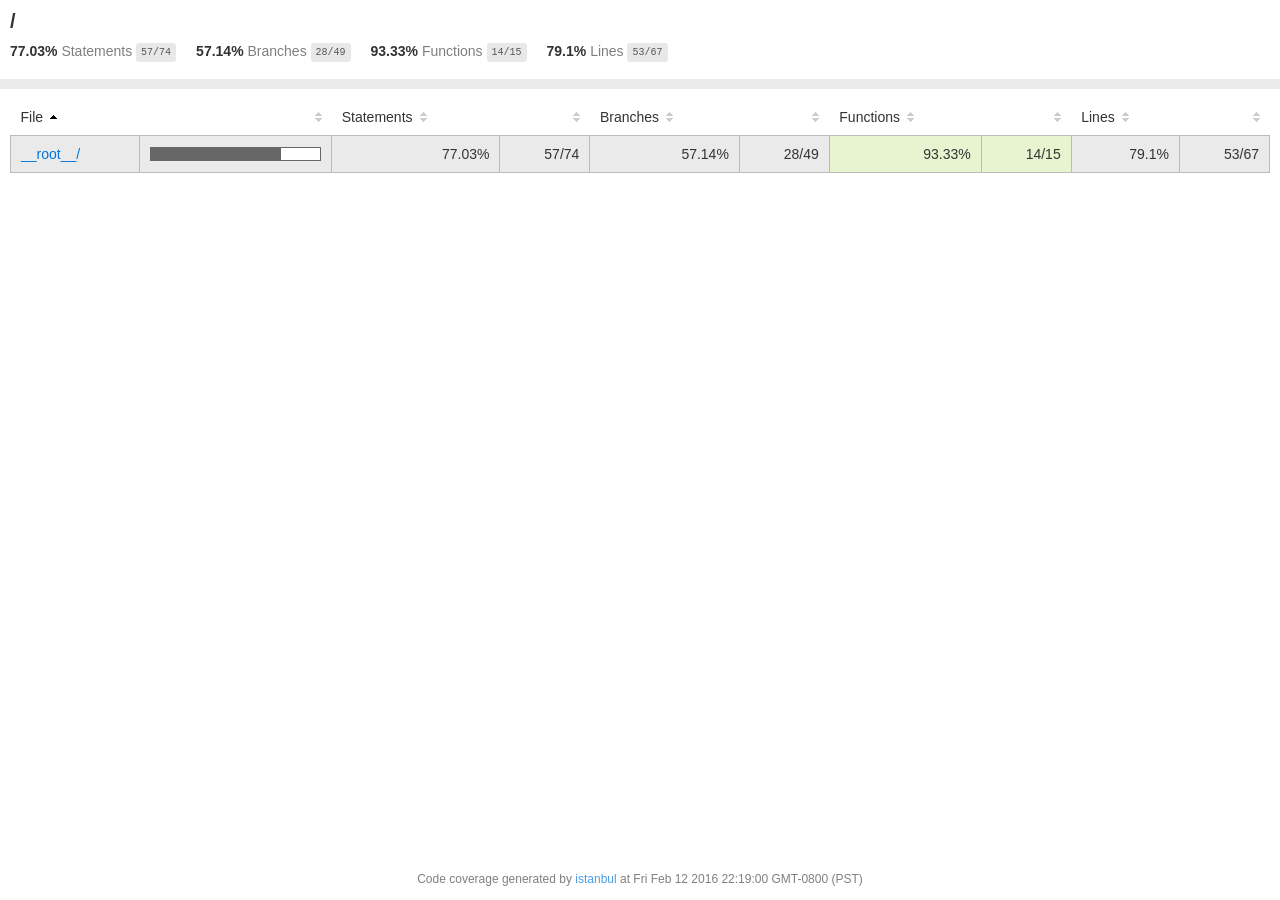
<file: API/NODE4/node_modules/mute-stream/coverage/lcov-report/index.html>
<!doctype html>
<html lang="en">
<head>
    <title>Code coverage report for All files</title>
    <meta charset="utf-8" />
    <link rel="stylesheet" href="prettify.css" />
    <link rel="stylesheet" href="base.css" />
    <meta name="viewport" content="width=device-width, initial-scale=1">
    <style type='text/css'>
        .coverage-summary .sorter {
            background-image: url(sort-arrow-sprite.png);
        }
    </style>
</head>
<body>
<div class='wrapper'>
  <div class='pad1'>
    <h1>
      /
    </h1>
    <div class='clearfix'>
      <div class='fl pad1y space-right2'>
        <span class="strong">77.03% </span>
        <span class="quiet">Statements</span>
        <span class='fraction'>57/74</span>
      </div>
      <div class='fl pad1y space-right2'>
        <span class="strong">57.14% </span>
        <span class="quiet">Branches</span>
        <span class='fraction'>28/49</span>
      </div>
      <div class='fl pad1y space-right2'>
        <span class="strong">93.33% </span>
        <span class="quiet">Functions</span>
        <span class='fraction'>14/15</span>
      </div>
      <div class='fl pad1y space-right2'>
        <span class="strong">79.1% </span>
        <span class="quiet">Lines</span>
        <span class='fraction'>53/67</span>
      </div>
    </div>
  </div>
  <div class='status-line medium'></div>
<div class="pad1">
<table class="coverage-summary">
<thead>
<tr>
   <th data-col="file" data-fmt="html" data-html="true" class="file">File</th>
   <th data-col="pic" data-type="number" data-fmt="html" data-html="true" class="pic"></th>
   <th data-col="statements" data-type="number" data-fmt="pct" class="pct">Statements</th>
   <th data-col="statements_raw" data-type="number" data-fmt="html" class="abs"></th>
   <th data-col="branches" data-type="number" data-fmt="pct" class="pct">Branches</th>
   <th data-col="branches_raw" data-type="number" data-fmt="html" class="abs"></th>
   <th data-col="functions" data-type="number" data-fmt="pct" class="pct">Functions</th>
   <th data-col="functions_raw" data-type="number" data-fmt="html" class="abs"></th>
   <th data-col="lines" data-type="number" data-fmt="pct" class="pct">Lines</th>
   <th data-col="lines_raw" data-type="number" data-fmt="html" class="abs"></th>
</tr>
</thead>
<tbody><tr>
	<td class="file medium" data-value="__root__/"><a href="__root__/index.html">__root__/</a></td>
	<td data-value="77.03" class="pic medium"><div class="chart"><div class="cover-fill" style="width: 77%;"></div><div class="cover-empty" style="width:23%;"></div></div></td>
	<td data-value="77.03" class="pct medium">77.03%</td>
	<td data-value="74" class="abs medium">57/74</td>
	<td data-value="57.14" class="pct medium">57.14%</td>
	<td data-value="49" class="abs medium">28/49</td>
	<td data-value="93.33" class="pct high">93.33%</td>
	<td data-value="15" class="abs high">14/15</td>
	<td data-value="79.1" class="pct medium">79.1%</td>
	<td data-value="67" class="abs medium">53/67</td>
	</tr>

</tbody>
</table>
</div><div class='push'></div><!-- for sticky footer -->
</div><!-- /wrapper -->
<div class='footer quiet pad2 space-top1 center small'>
  Code coverage
  generated by <a href="http://istanbul-js.org/" target="_blank">istanbul</a> at Fri Feb 12 2016 22:19:00 GMT-0800 (PST)
</div>
</div>
<script src="prettify.js"></script>
<script>
window.onload = function () {
        if (typeof prettyPrint === 'function') {
            prettyPrint();
        }
};
</script>
<script src="sorter.js"></script>
</body>
</html>
</file>
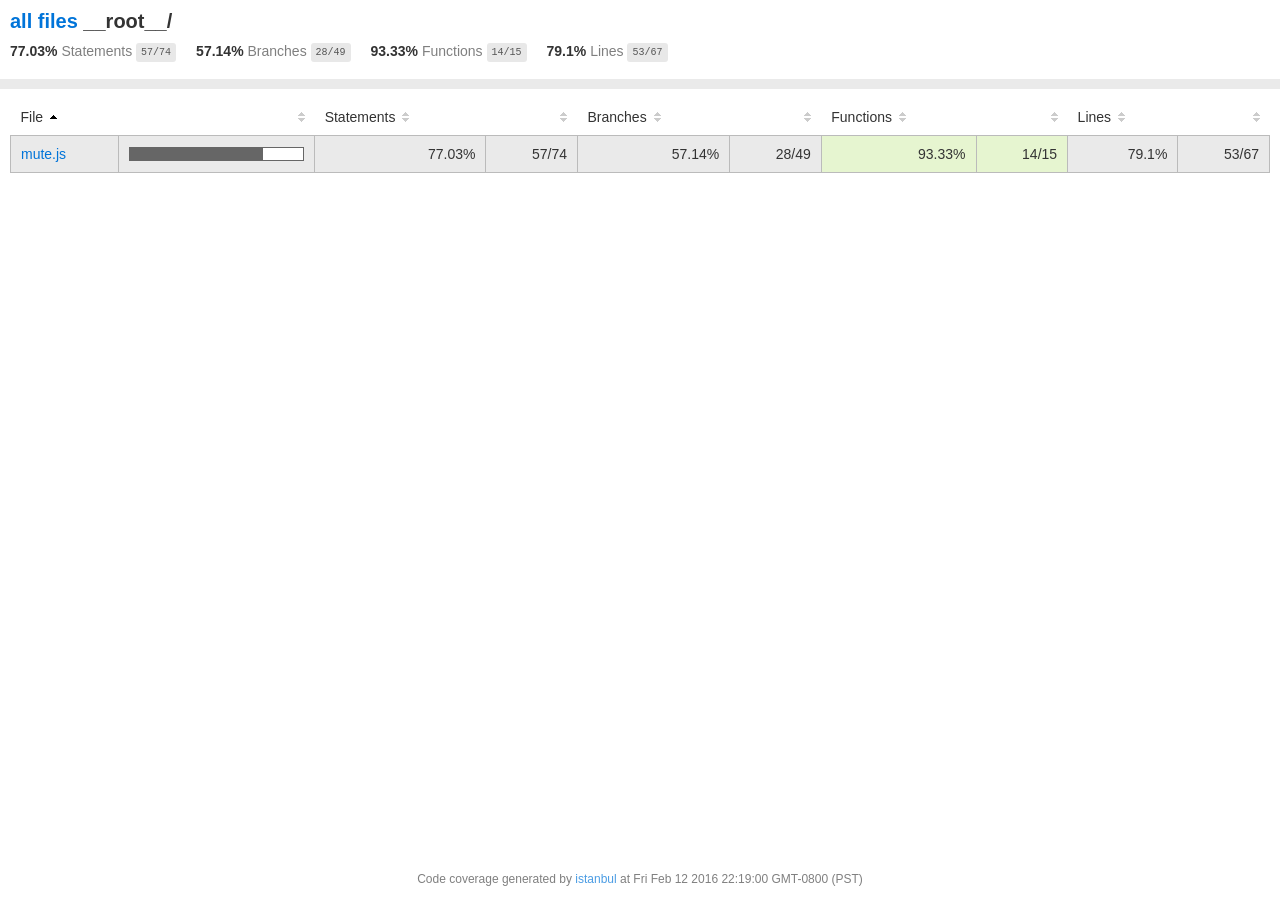
<file: API/NODE4/node_modules/mute-stream/coverage/lcov-report/__root__/index.html>
<!doctype html>
<html lang="en">
<head>
    <title>Code coverage report for __root__/</title>
    <meta charset="utf-8" />
    <link rel="stylesheet" href="../prettify.css" />
    <link rel="stylesheet" href="../base.css" />
    <meta name="viewport" content="width=device-width, initial-scale=1">
    <style type='text/css'>
        .coverage-summary .sorter {
            background-image: url(../sort-arrow-sprite.png);
        }
    </style>
</head>
<body>
<div class='wrapper'>
  <div class='pad1'>
    <h1>
      <a href="../index.html">all files</a> __root__/
    </h1>
    <div class='clearfix'>
      <div class='fl pad1y space-right2'>
        <span class="strong">77.03% </span>
        <span class="quiet">Statements</span>
        <span class='fraction'>57/74</span>
      </div>
      <div class='fl pad1y space-right2'>
        <span class="strong">57.14% </span>
        <span class="quiet">Branches</span>
        <span class='fraction'>28/49</span>
      </div>
      <div class='fl pad1y space-right2'>
        <span class="strong">93.33% </span>
        <span class="quiet">Functions</span>
        <span class='fraction'>14/15</span>
      </div>
      <div class='fl pad1y space-right2'>
        <span class="strong">79.1% </span>
        <span class="quiet">Lines</span>
        <span class='fraction'>53/67</span>
      </div>
    </div>
  </div>
  <div class='status-line medium'></div>
<div class="pad1">
<table class="coverage-summary">
<thead>
<tr>
   <th data-col="file" data-fmt="html" data-html="true" class="file">File</th>
   <th data-col="pic" data-type="number" data-fmt="html" data-html="true" class="pic"></th>
   <th data-col="statements" data-type="number" data-fmt="pct" class="pct">Statements</th>
   <th data-col="statements_raw" data-type="number" data-fmt="html" class="abs"></th>
   <th data-col="branches" data-type="number" data-fmt="pct" class="pct">Branches</th>
   <th data-col="branches_raw" data-type="number" data-fmt="html" class="abs"></th>
   <th data-col="functions" data-type="number" data-fmt="pct" class="pct">Functions</th>
   <th data-col="functions_raw" data-type="number" data-fmt="html" class="abs"></th>
   <th data-col="lines" data-type="number" data-fmt="pct" class="pct">Lines</th>
   <th data-col="lines_raw" data-type="number" data-fmt="html" class="abs"></th>
</tr>
</thead>
<tbody><tr>
	<td class="file medium" data-value="mute.js"><a href="mute.js.html">mute.js</a></td>
	<td data-value="77.03" class="pic medium"><div class="chart"><div class="cover-fill" style="width: 77%;"></div><div class="cover-empty" style="width:23%;"></div></div></td>
	<td data-value="77.03" class="pct medium">77.03%</td>
	<td data-value="74" class="abs medium">57/74</td>
	<td data-value="57.14" class="pct medium">57.14%</td>
	<td data-value="49" class="abs medium">28/49</td>
	<td data-value="93.33" class="pct high">93.33%</td>
	<td data-value="15" class="abs high">14/15</td>
	<td data-value="79.1" class="pct medium">79.1%</td>
	<td data-value="67" class="abs medium">53/67</td>
	</tr>

</tbody>
</table>
</div><div class='push'></div><!-- for sticky footer -->
</div><!-- /wrapper -->
<div class='footer quiet pad2 space-top1 center small'>
  Code coverage
  generated by <a href="http://istanbul-js.org/" target="_blank">istanbul</a> at Fri Feb 12 2016 22:19:00 GMT-0800 (PST)
</div>
</div>
<script src="../prettify.js"></script>
<script>
window.onload = function () {
        if (typeof prettyPrint === 'function') {
            prettyPrint();
        }
};
</script>
<script src="../sorter.js"></script>
</body>
</html>
</file>
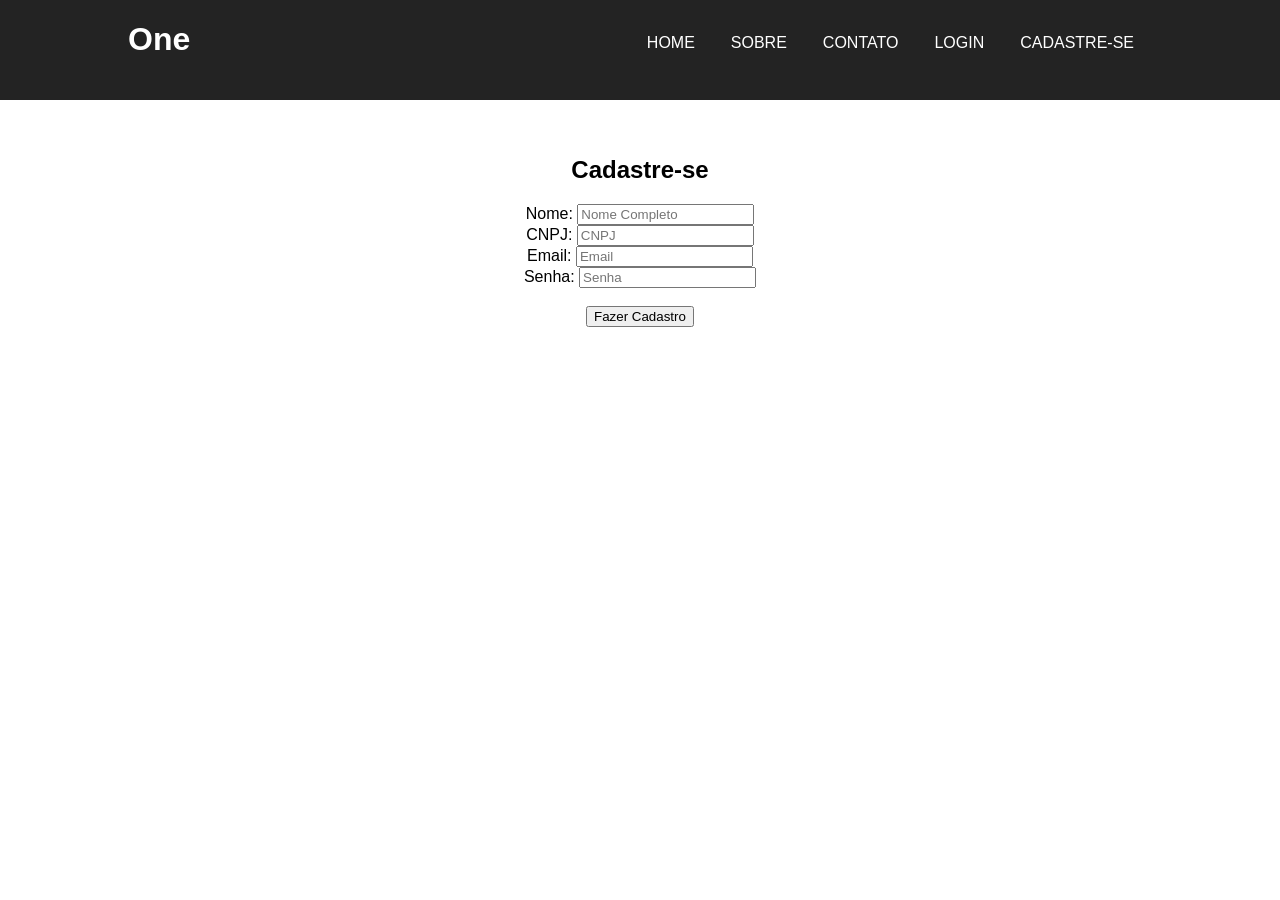
<file: Cadastro.html>
<!DOCTYPE html>
<html lang="pt">

<head>
    <meta charset="UTF-8">
    <meta name="viewport" content="width=device-width, initial-scale=1.0">
    <title>Cadastre-se</title>
    <link rel="stylesheet" href="Style.css">
</head>

<body>
    
<div class="navbar">
    <div class="container">
        <h1> One </h1>
        <ul> 
            <li>Home</li>
            <li>sobre</li>
            <li>contato</li>
            <li>login</li>
            <li>Cadastre-se</li>
        </ul>
    </div>
</div>

<br><br>
<center>

        <h2> Cadastre-se </h2>
    
        Nome: <input id="in_nome" placeholder="Nome Completo">  <br>
        CNPJ: <input id="in_cnpj" placeholder="CNPJ" type="number"> <br>
        Email: <input id="in_email" placeholder="Email">  <br>          
        Senha: <input id="in_senha" placeholder="Senha" type="password"><br>
        <br>

    <button onclick="Cadastro()">
        Fazer Cadastro
    </button>     
    
    
</center>
</body>    
</html>
</file>
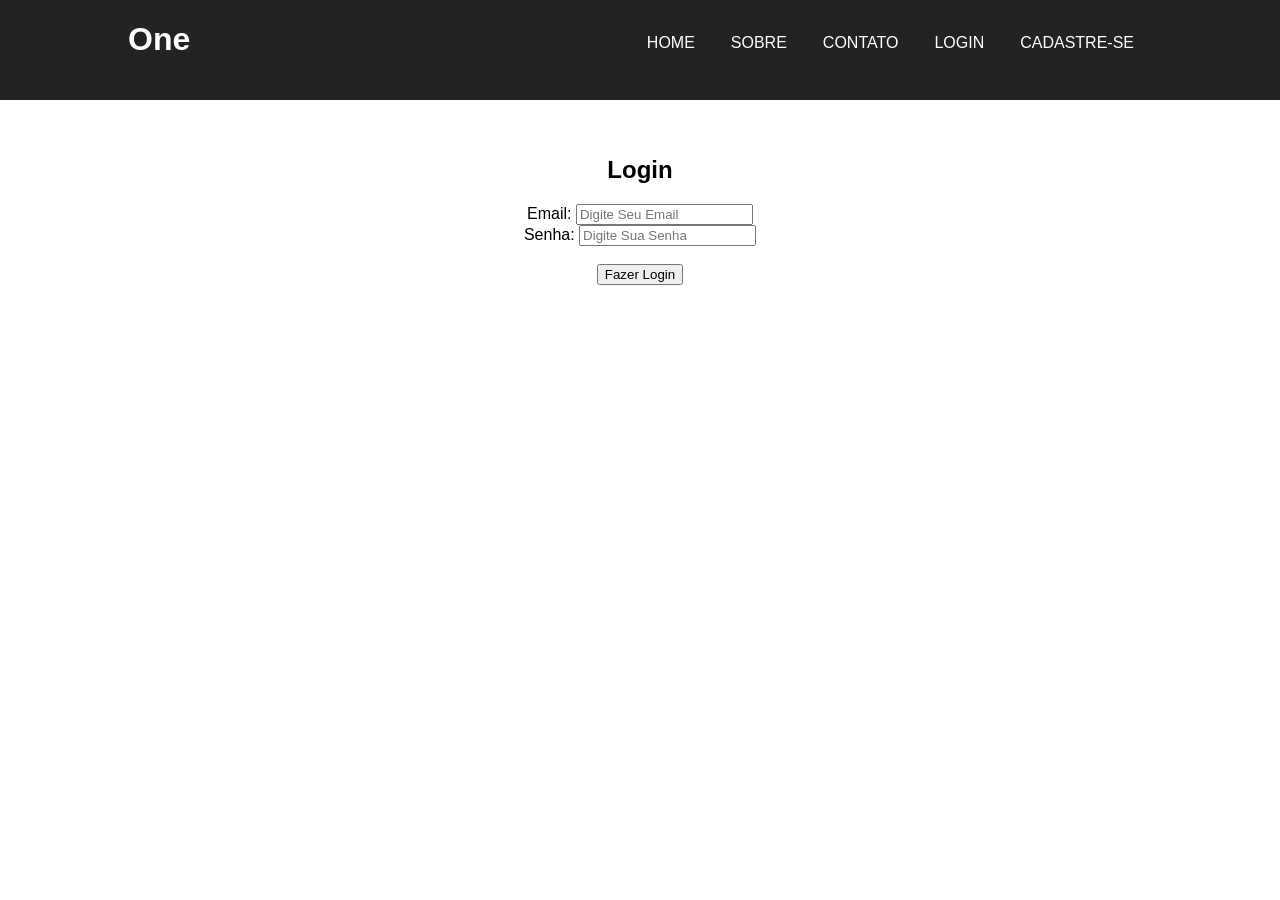
<file: Login.html>
<!DOCTYPE html>
<html lang="pt">

<head>
    <meta charset="UTF-8">
    <meta name="viewport" content="width=device-width, initial-scale=1.0">
    <title>Login</title>
    <link rel="stylesheet" href="Style.css">
</head>

<body>
    
<div class="navbar">
    <div class="container">
        <h1> One </h1>
        <ul> 
            <li>Home</li>
            <li>sobre</li>
            <li>contato</li>
            <li>login</li>
            <li>Cadastre-se</li>
        </ul>
    </div>
</div>

<br><br>
<center>

        <h2> Login </h2>
    
        Email: <input id="in_email" placeholder="Digite Seu Email"> <br>    
        Senha: <input id="in_senha" placeholder="Digite Sua Senha" type="password"> <br>
        <br>

    <button onclick="Login()">
        Fazer Login
    </button>     
    

</center>
</body>    
</html>
</file>
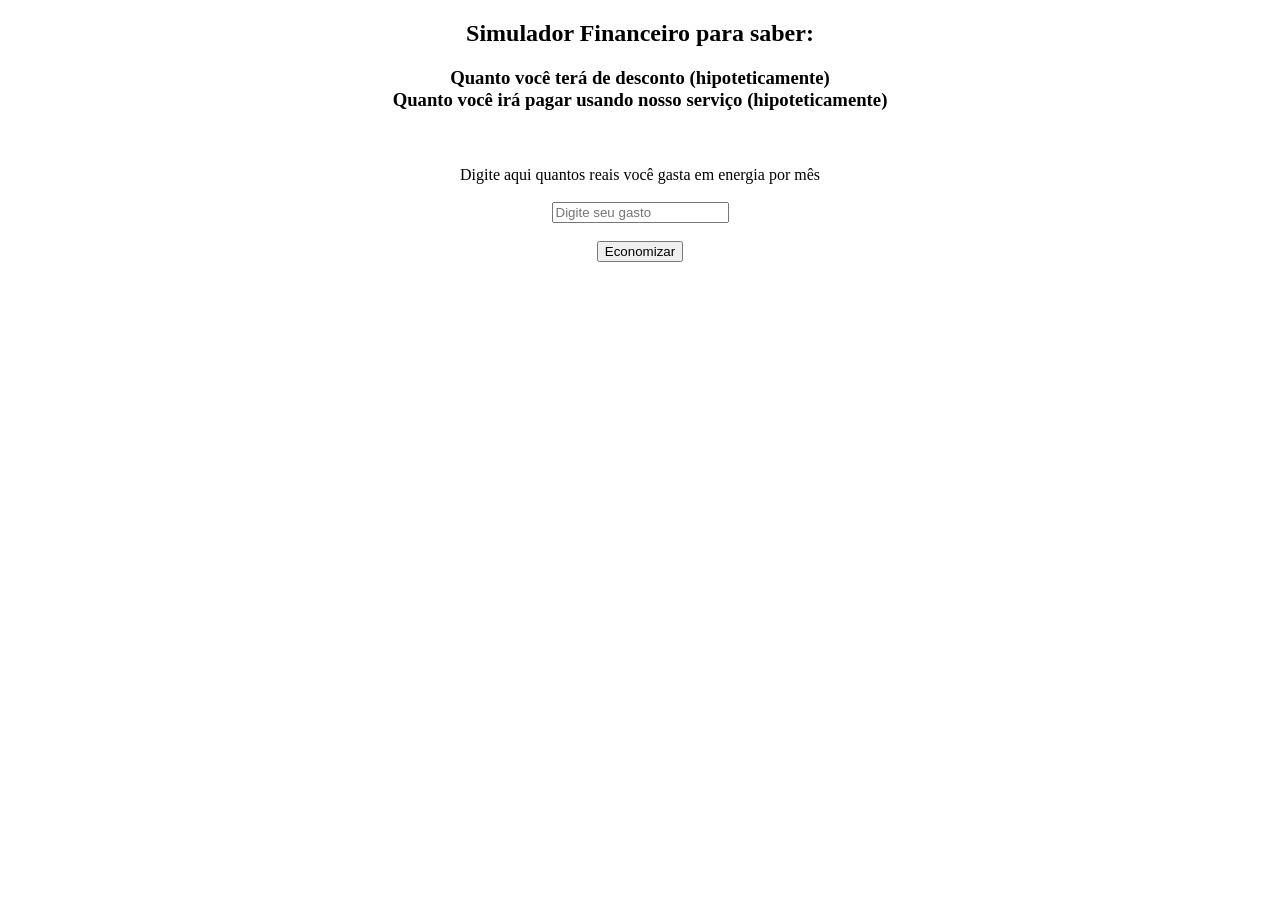
<file: simulador financeiro.html>
<!DOCTYPE html>
<html lang="en">
<head>
    <meta charset="UTF-8">
    <meta name="viewport" content="width=device-width, initial-scale=1.0">
    <title>Simulador Financeiro</title>
</head>
<body>
<center>
    <h2>Simulador Financeiro para saber:</h2> 
    <h3>Quanto você terá de desconto (hipoteticamente)<br>
        Quanto você irá pagar usando nosso serviço (hipoteticamente)</h3> 
       
<br>
<br>
    Digite aqui quantos reais você gasta em energia por mês 
<br>
<br>
    <input id="reais" placeholder="Digite seu gasto">
<br>
<br>
    <button id="conversao" onclick="conversao()">Economizar</button>
    <span id="resultado"></span> 
</center>  
 
</body>
</html>

<script>

function conversao(){
var conversao = reais.value * 0.40;
var conversao2 = reais.value - conversao;
resultado.innerHTML  = `<h1>Você terá um desconto de R$ ${conversao} , e irá pagar R$ ${conversao2}</h1> 
<br> <br>
(valor hipotetico do desconto é de 40%) `

}



</script>
</file>
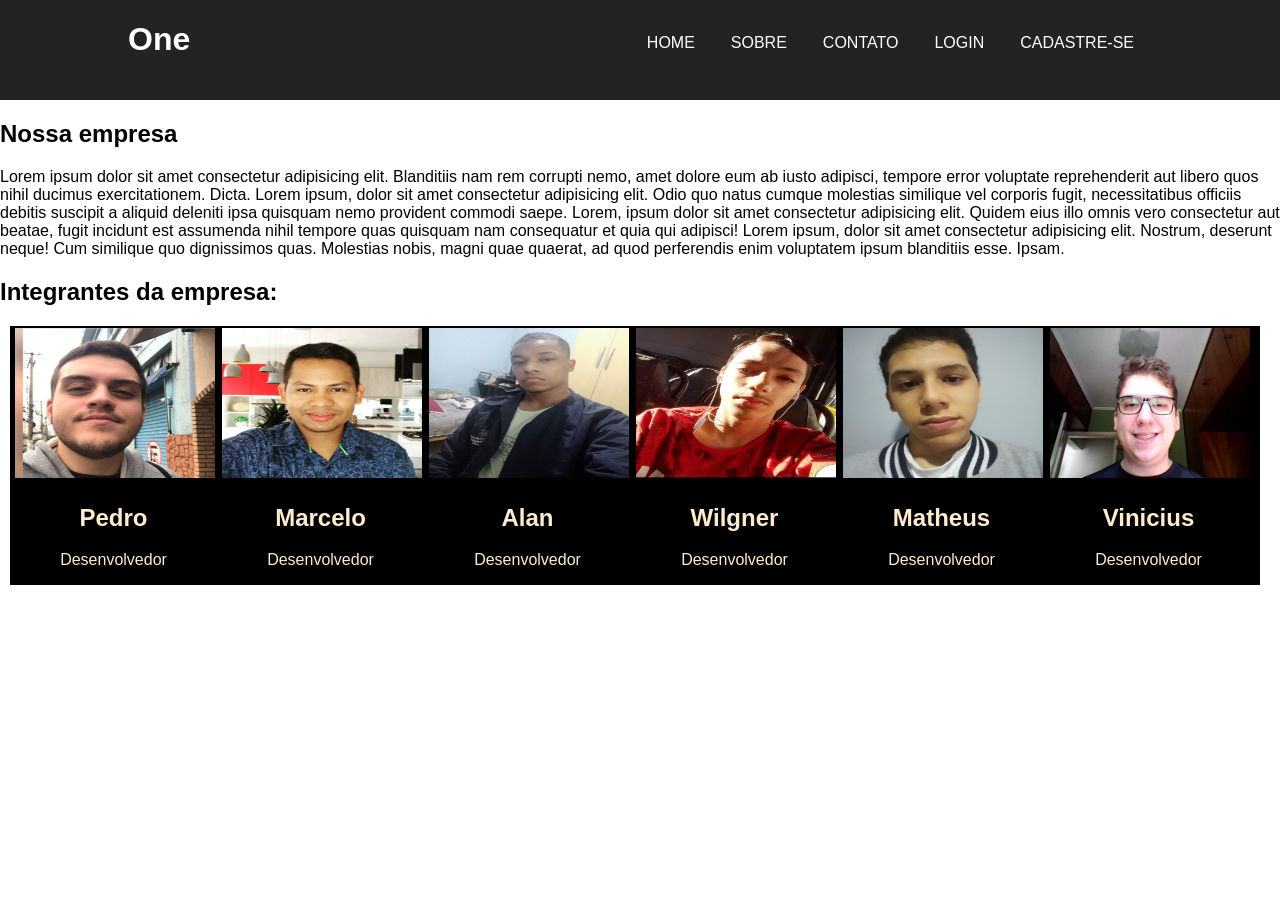
<file: Site institucional/Sobre.html>
<!DOCTYPE html>
<html lang="pt">

<head>
    <meta charset="UTF-8">
    <meta name="viewport" content="width=device-width, initial-scale=1.0">
    <title>Sobre</title>
    <link rel="stylesheet" href="Style.css">
</head>

<body>

    <div class="navbar">
        <div class="container">
            <h1> One </h1>
            <ul>
                <li>Home</li>
                <li>sobre</li>
                <li>contato</li>
                <li>login</li>
                <li>Cadastre-se</li>
            </ul>

        </div>
    </div>

    <h2>Nossa empresa</h2>

    <p>Lorem ipsum dolor sit amet consectetur adipisicing elit. Blanditiis nam rem corrupti nemo, amet dolore eum ab
        iusto adipisci, tempore error voluptate reprehenderit aut libero quos nihil ducimus exercitationem. Dicta.
        Lorem ipsum, dolor sit amet consectetur adipisicing elit. Odio quo natus cumque molestias similique vel corporis
        fugit, necessitatibus officiis debitis suscipit a aliquid deleniti ipsa quisquam nemo provident commodi saepe.
        Lorem, ipsum dolor sit amet consectetur adipisicing elit. Quidem eius illo omnis vero consectetur aut beatae,
        fugit incidunt est assumenda nihil tempore quas quisquam nam consequatur et quia qui adipisci!
        Lorem ipsum, dolor sit amet consectetur adipisicing elit. Nostrum, deserunt neque! Cum similique quo dignissimos
        quas. Molestias nobis, magni quae quaerat, ad quod perferendis enim voluptatem ipsum blanditiis esse. Ipsam.
    </p>

    <h2>Integrantes da empresa:</h2>

    <div class="integrantes" style="background: black;width: 1250px; float: left;">
        <div style="float: left;">
            <img src="pedro.jpg" alt="" style="width: 200px; height: 150px; ">
            <center>
                <h2 style="color: blanchedalmond;">Pedro</h2>
                <p style="color: blanchedalmond;">Desenvolvedor</p>
            </center>
        </div>
        <div class="image" style="float: left;">
            <img src="marcelo.jpg" alt="" style="width: 200px; height: 150px;">
            <center>
                <h2 style="color: blanchedalmond;">Marcelo</h2>
                <p style="color: blanchedalmond;">Desenvolvedor</p>
            </center>
        </div>
        <div style="float: left;">
            <img src="alan.jpg" alt="" style="width: 200px; height: 150px;">
            <center>
                <h2 style="color: blanchedalmond;">Alan</h2>
                <p style="color: blanchedalmond;">Desenvolvedor</p>
            </center>
        </div>
        <div style="float: left;">
            <img src="wilgner.jpg" alt="" style="width: 200px; height:150px ;">
            <center>
                <h2 style="color: blanchedalmond;">Wilgner</h2>
                <p style="color: blanchedalmond;">Desenvolvedor</p>
            </center>
        </div>
        <div style="float: left;">
            <img src="matheus.jpg" alt="" style="width: 200px; height: 150px;">
            <center>
                <h2 style="color: blanchedalmond;">Matheus</h2>
                <p style="color: blanchedalmond;">Desenvolvedor</p>
            </center>
        </div>
        <div style="float: left;">
            <img src="vinicius.jpg" alt="" style="width: 200px; height: 150px;">
            <center>

                <h2 style="color: blanchedalmond;">Vinicius</h2>
                <p style="color: blanchedalmond;">Desenvolvedor</p>
            </center>
        </div>



    </div>










</body>

</html>
</file>
<file: API/NODE4/node_modules/mute-stream/coverage/lcov-report/prettify.css>
.pln{color:#000}@media screen{.str{color:#080}.kwd{color:#008}.com{color:#800}.typ{color:#606}.lit{color:#066}.pun,.opn,.clo{color:#660}.tag{color:#008}.atn{color:#606}.atv{color:#080}.dec,.var{color:#606}.fun{color:red}}@media print,projection{.str{color:#060}.kwd{color:#006;font-weight:bold}.com{color:#600;font-style:italic}.typ{color:#404;font-weight:bold}.lit{color:#044}.pun,.opn,.clo{color:#440}.tag{color:#006;font-weight:bold}.atn{color:#404}.atv{color:#060}}pre.prettyprint{padding:2px;border:1px solid #888}ol.linenums{margin-top:0;margin-bottom:0}li.L0,li.L1,li.L2,li.L3,li.L5,li.L6,li.L7,li.L8{list-style-type:none}li.L1,li.L3,li.L5,li.L7,li.L9{background:#eee}
</file>
<file: API/NODE4/node_modules/mute-stream/coverage/lcov-report/base.css>
body, html {
  margin:0; padding: 0;
  height: 100%;
}
body {
    font-family: Helvetica Neue, Helvetica, Arial;
    font-size: 14px;
    color:#333;
}
.small { font-size: 12px;; }
*, *:after, *:before {
  -webkit-box-sizing:border-box;
     -moz-box-sizing:border-box;
          box-sizing:border-box;
  }
h1 { font-size: 20px; margin: 0;}
h2 { font-size: 14px; }
pre {
    font: 12px/1.4 Consolas, "Liberation Mono", Menlo, Courier, monospace;
    margin: 0;
    padding: 0;
    -moz-tab-size: 2;
    -o-tab-size:  2;
    tab-size: 2;
}
a { color:#0074D9; text-decoration:none; }
a:hover { text-decoration:underline; }
.strong { font-weight: bold; }
.space-top1 { padding: 10px 0 0 0; }
.pad2y { padding: 20px 0; }
.pad1y { padding: 10px 0; }
.pad2x { padding: 0 20px; }
.pad2 { padding: 20px; }
.pad1 { padding: 10px; }
.space-left2 { padding-left:55px; }
.space-right2 { padding-right:20px; }
.center { text-align:center; }
.clearfix { display:block; }
.clearfix:after {
  content:'';
  display:block;
  height:0;
  clear:both;
  visibility:hidden;
  }
.fl { float: left; }
@media only screen and (max-width:640px) {
  .col3 { width:100%; max-width:100%; }
  .hide-mobile { display:none!important; }
}

.quiet {
  color: #7f7f7f;
  color: rgba(0,0,0,0.5);
}
.quiet a { opacity: 0.7; }

.fraction {
  font-family: Consolas, 'Liberation Mono', Menlo, Courier, monospace;
  font-size: 10px;
  color: #555;
  background: #E8E8E8;
  padding: 4px 5px;
  border-radius: 3px;
  vertical-align: middle;
}

div.path a:link, div.path a:visited { color: #333; }
table.coverage {
  border-collapse: collapse;
  margin: 10px 0 0 0;
  padding: 0;
}

table.coverage td {
  margin: 0;
  padding: 0;
  vertical-align: top;
}
table.coverage td.line-count {
    text-align: right;
    padding: 0 5px 0 20px;
}
table.coverage td.line-coverage {
    text-align: right;
    padding-right: 10px;
    min-width:20px;
}

table.coverage td span.cline-any {
    display: inline-block;
    padding: 0 5px;
    width: 100%;
}
.missing-if-branch {
    display: inline-block;
    margin-right: 5px;
    border-radius: 3px;
    position: relative;
    padding: 0 4px;
    background: #333;
    color: yellow;
}

.skip-if-branch {
    display: none;
    margin-right: 10px;
    position: relative;
    padding: 0 4px;
    background: #ccc;
    color: white;
}
.missing-if-branch .typ, .skip-if-branch .typ {
    color: inherit !important;
}
.coverage-summary {
  border-collapse: collapse;
  width: 100%;
}
.coverage-summary tr { border-bottom: 1px solid #bbb; }
.keyline-all { border: 1px solid #ddd; }
.coverage-summary td, .coverage-summary th { padding: 10px; }
.coverage-summary tbody { border: 1px solid #bbb; }
.coverage-summary td { border-right: 1px solid #bbb; }
.coverage-summary td:last-child { border-right: none; }
.coverage-summary th {
  text-align: left;
  font-weight: normal;
  white-space: nowrap;
}
.coverage-summary th.file { border-right: none !important; }
.coverage-summary th.pct { }
.coverage-summary th.pic,
.coverage-summary th.abs,
.coverage-summary td.pct,
.coverage-summary td.abs { text-align: right; }
.coverage-summary td.file { white-space: nowrap;  }
.coverage-summary td.pic { min-width: 120px !important;  }
.coverage-summary tfoot td { }

.coverage-summary .sorter {
    height: 10px;
    width: 7px;
    display: inline-block;
    margin-left: 0.5em;
    background: url(sort-arrow-sprite.png) no-repeat scroll 0 0 transparent;
}
.coverage-summary .sorted .sorter {
    background-position: 0 -20px;
}
.coverage-summary .sorted-desc .sorter {
    background-position: 0 -10px;
}
.status-line {  height: 10px; }
/* dark red */
.red.solid, .status-line.low, .low .cover-fill { background:#C21F39 }
.low .chart { border:1px solid #C21F39 }
/* medium red */
.cstat-no, .fstat-no, .cbranch-no, .cbranch-no { background:#F6C6CE }
/* light red */
.low, .cline-no { background:#FCE1E5 }
/* light green */
.high, .cline-yes { background:rgb(230,245,208) }
/* medium green */
.cstat-yes { background:rgb(161,215,106) }
/* dark green */
.status-line.high, .high .cover-fill { background:rgb(77,146,33) }
.high .chart { border:1px solid rgb(77,146,33) }


.medium .chart { border:1px solid #666; }
.medium .cover-fill { background: #666; }

.cbranch-no { background:  yellow !important; color: #111; }

.cstat-skip { background: #ddd; color: #111; }
.fstat-skip { background: #ddd; color: #111 !important; }
.cbranch-skip { background: #ddd !important; color: #111; }

span.cline-neutral { background: #eaeaea; }
.medium { background: #eaeaea; }

.cover-fill, .cover-empty {
  display:inline-block;
  height: 12px;
}
.chart {
  line-height: 0;
}
.cover-empty {
    background: white;
}
.cover-full {
    border-right: none !important;
}
pre.prettyprint {
    border: none !important;
    padding: 0 !important;
    margin: 0 !important;
}
.com { color: #999 !important; }
.ignore-none { color: #999; font-weight: normal; }

.wrapper {
  min-height: 100%;
  height: auto !important;
  height: 100%;
  margin: 0 auto -48px;
}
.footer, .push {
  height: 48px;
}
</file>
<file: Style.css>
body {
    font-family: Arial, Helvetica, sans-serif;
    margin: 0;
}

.navbar {
    background-color: #232323;
    color: white;
    height: 100px;
}

.container {
    height: 100px;
    width: 80%;
    margin: auto;
}

h1 {
    float: left;
}

h3 {
    width: 700px;
}

ul {
    float: right;
    text-transform: uppercase;
}

li {
    float: left;
    list-style: none;
    margin: 18px;
}

img, p {
    float: left;
}
</file>
<file: Site institucional/Style.css>
body {
    font-family: Arial, Helvetica, sans-serif;
    margin: 0;
}

.navbar {
    background-color: #232323;
    color: white;
    height: 100px;
}

.container {
    height: 100px;
    width: 80%;
    margin: auto;
}

h1 {
    float: left;
}

h3 {
    width: 700px;
}

ul {
    float: right;
    text-transform: uppercase;
}

li {
    float: left;
    list-style: none;
    margin: 18px;
}

img {
    margin: 2px;
    margin-left: 5px;
}

.integrantes{
    margin-left: 10px;
}
</file>
